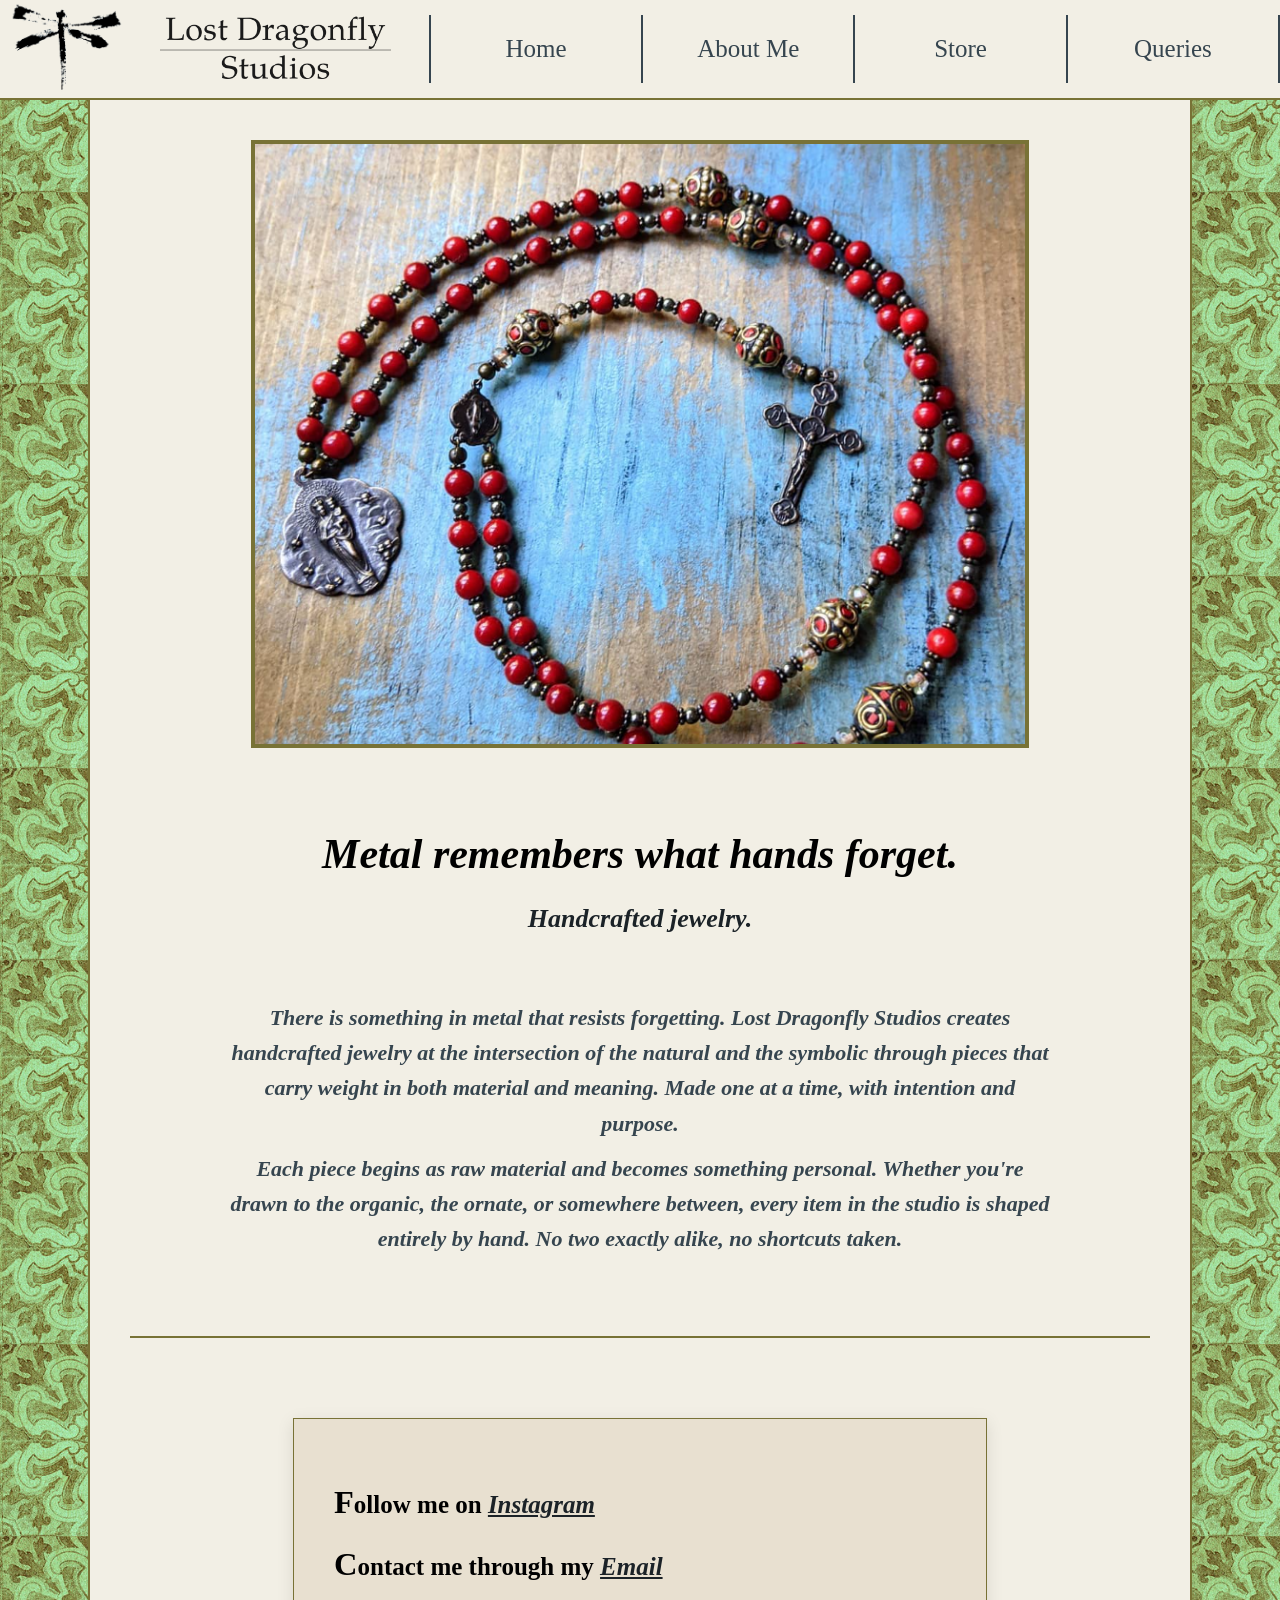
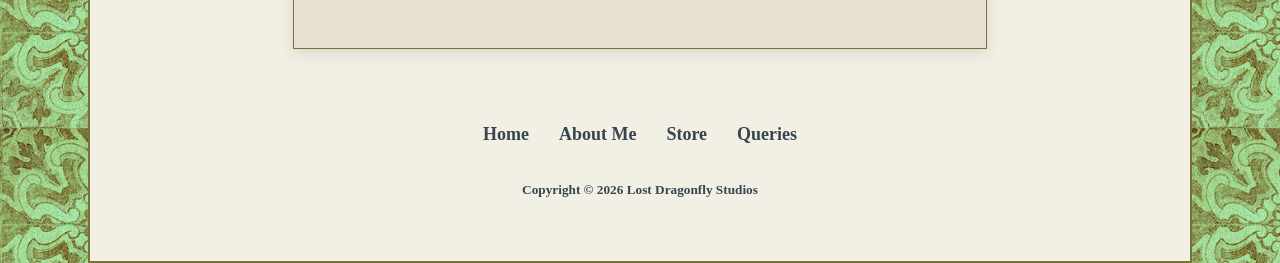
<file: index.html>
<!DOCTYPE html>
<html lang="en">
    <head>
        <meta charset="utf-8">
        <meta name="viewport" content="width=device-width, initial-scale=1">
        <title>Lost Dragonfly Studios</title>
        <link rel="stylesheet" href="dragonfly.css">
        <link rel="icon" type="image/x-icon" href="dragonfly.png">
    </head>
     <!-- Google tag (gtag.js) -->
    <script async src="https://www.googletagmanager.com/gtag/js?id=G-5HLKTEMRLN"></script>
    <script>
        window.dataLayer = window.dataLayer || [];
        function gtag(){dataLayer.push(arguments);}
        gtag('js', new Date());

        gtag('config', 'G-5HLKTEMRLN');
    </script>
    <body>
        <div id="wrapper">
            <header>
                <img src="dragonfly.png">
                <img src="lost_dragonfly_wordmark_transparent.png">
                <ul>
                    <li><a href="index.html">Home</a></li>
                    <li><a href="aboutme.html">About Me</a></li>
                    <li><a href="store.html">Store</a></li>
                    <li><a href="queries.html">Queries</a></li>
                </ul>
            </header>

            <div  class="content">
                <div id="slideshow">
                    <div id="bigpics">
                        <img src="Screenshot 2026-03-30 185552.png">
                        <img src="Screenshot 2026-03-30 185058.png">
                        <img src="Screenshot 2026-03-30 185203.png">
                        <img src="Screenshot 2026-03-30 185240.png">
                        <img src="Screenshot 2026-03-30 185511.png">
                    </div>
                </div>
                <main>
                    <h1>
                        <p>Metal remembers what hands forget.</p>
                        <p>Handcrafted jewelry.</p>
                        <p>There is something in metal that resists forgetting. Lost Dragonfly Studios creates handcrafted jewelry at the intersection of the natural and the symbolic 
                            through pieces that carry weight in both material and meaning. Made one at a time, with intention and purpose.
                        </p>
                        <p>Each piece begins as raw material and becomes 
                            something personal. Whether you're drawn to the organic, the ornate, or somewhere between, every item in the studio is shaped entirely by hand. No two exactly 
                            alike, no shortcuts taken.
                        </p>
                    </h1>
                    <div class="links">
                        <p>Follow me on <a href="https://www.instagram.com/lost_dragonfly_studio/">Instagram</a></p>
                        <p>Contact me through my <a href="mailto:jimmywhipstudios@gmail.com">Email</a></p>
                    </div>
                    <footer>
                        <ul>
                            <li><a href="index.html">Home</a></li>
                            <li><a href="aboutme.html">About Me</a></li>
                            <li><a href="store.html">Store</a></li>
                            <li><a href="queries.html">Queries</a></li>
                        </ul>
                        <h5>Copyright &copy; 2026 Lost Dragonfly Studios</h5>
                    </footer>
                </main>
            </div>
        </div>
    </body>
</html>
</file>
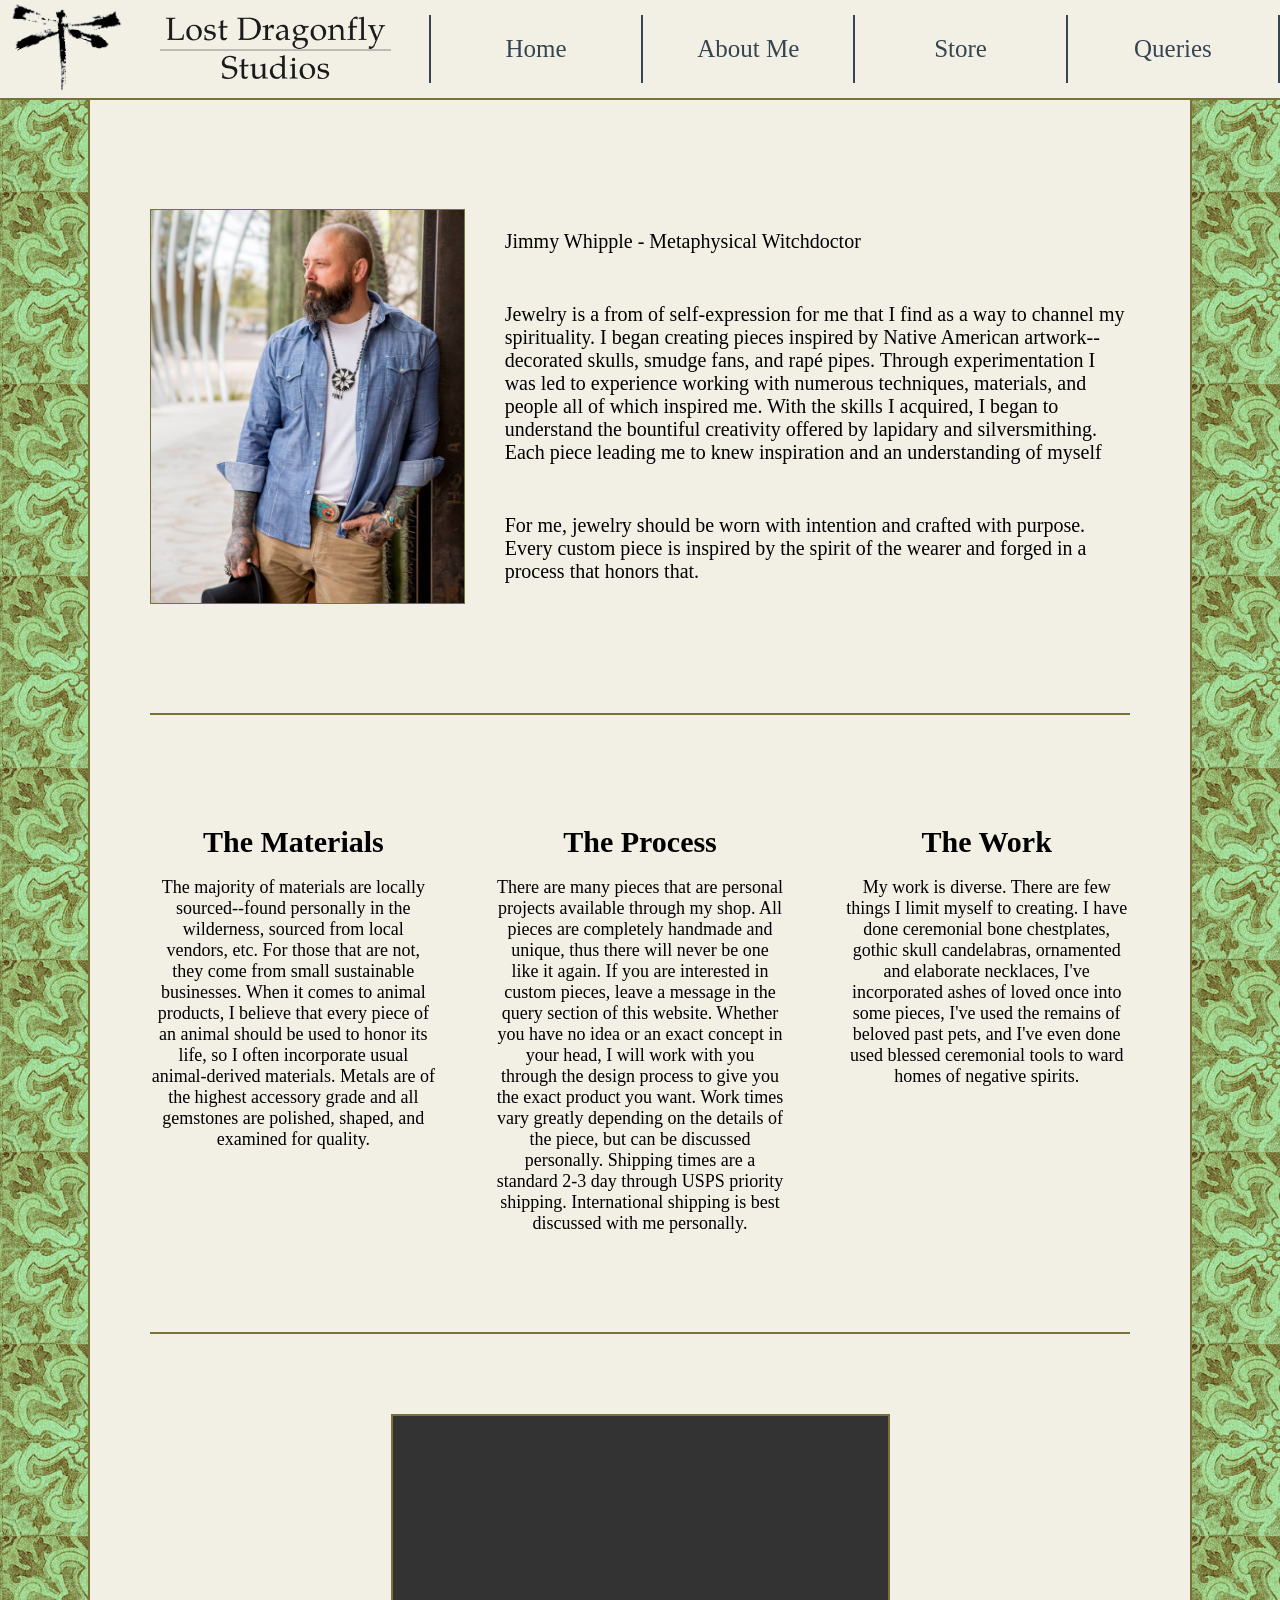
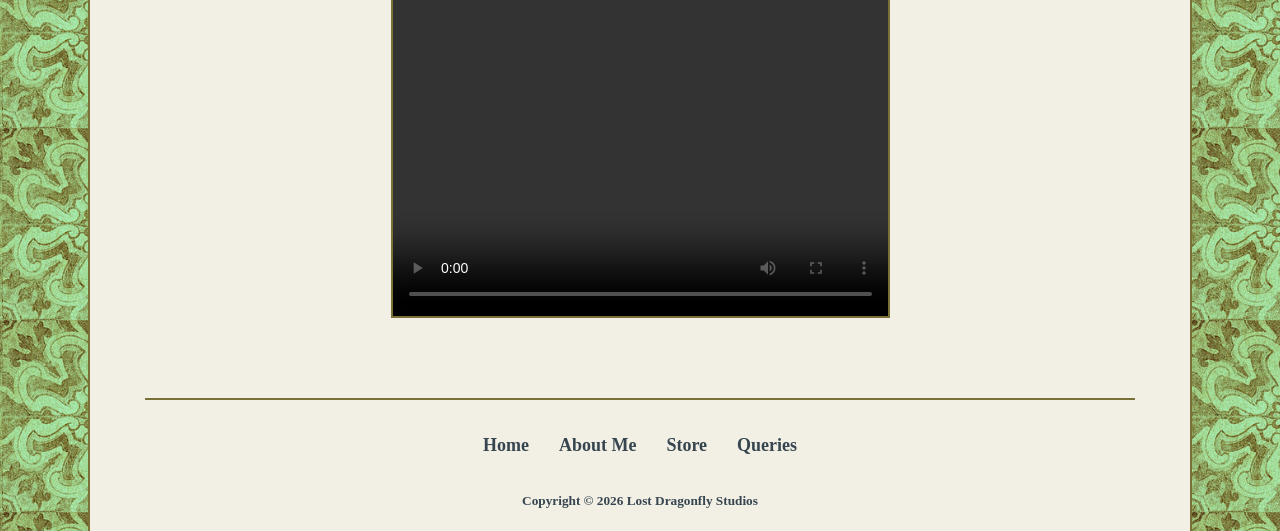
<file: aboutme.html>
<!DOCTYPE html>
<html lang="en">
    <head>
        <meta charset="utf-8">
        <meta name="viewport" content="width=device-width, initial-scale=1">
        <title>Lost Dragonfly Studios</title>
        <link rel="stylesheet" href="dragonfly.css">
        <link rel="icon" type="image/x-icon" href="dragonfly.png">
    </head>
     <!-- Google tag (gtag.js) -->
    <script async src="https://www.googletagmanager.com/gtag/js?id=G-5HLKTEMRLN"></script>
    <script>
        window.dataLayer = window.dataLayer || [];
        function gtag(){dataLayer.push(arguments);}
        gtag('js', new Date());

        gtag('config', 'G-5HLKTEMRLN');
    </script>
    <body>
        <div id="wrapper">
            <header>
                <img src="dragonfly.png">
                <img src="lost_dragonfly_wordmark_transparent.png">
                <ul>
                    <li><a href="index.html">Home</a></li>
                    <li><a href="aboutme.html">About Me</a></li>
                    <li><a href="store.html">Store</a></li>
                    <li><a href="queries.html">Queries</a></li>
                </ul>
            </header>

            <div class="content">
                <div class="about">
                    <img src="Screenshot 2026-03-30 185058.png">
                    <div>
                        <p>Jimmy Whipple - Metaphysical Witchdoctor</p>
                        <p>Jewelry is a from of self-expression for me that I find as a way to channel my spirituality. I began creating pieces inspired by Native American artwork--decorated skulls, 
                            smudge fans, and rap&eacute; pipes. Through experimentation I was led to experience working with numerous techniques, materials, and people all of which inspired me. 
                            With the skills I acquired, I began to understand the bountiful creativity offered by lapidary and silversmithing. Each piece leading me to knew inspiration and an understanding
                            of myself</p>
                        <p>For me, jewelry should be worn with intention and crafted with purpose. Every custom piece is inspired by the spirit of the wearer and forged in a process that honors that.
                        </p>
                    </div>
                </div>

                <div class="aboutbottom">
                    <section>
                        <h3>The Materials</h3>
                        <p>The majority of materials are locally sourced--found personally in the wilderness, sourced from local vendors, etc. For those that are not, they come from small sustainable 
                            businesses. When it comes to animal products, I believe that every piece of an animal should be used to honor its life, so I often incorporate usual animal-derived materials. 
                            Metals are of the highest accessory grade and all gemstones are polished, shaped, and examined for quality. </p>
                    </section>
                    <section>
                        <h3>The Process</h3>
                        <p>There are many pieces that are personal projects available through my shop. All pieces are completely handmade and unique, thus there will never be one like it again. If you are interested
                             in custom pieces, leave a message in the query section of this website. Whether you have no idea or an exact concept in your head, I will work with you through the design process to give 
                             you the exact product you want. Work times vary greatly depending on the details of the piece, but can be discussed personally. Shipping times are a standard 2-3 day through USPS priority shipping. 
                             International shipping is best discussed with me personally.</p>
                    </section>
                    <section>
                        <h3>The Work</h3>
                        <p>My work is diverse. There are few things I limit myself to creating. I have done ceremonial bone chestplates, gothic skull candelabras, ornamented and elaborate necklaces, I've 
                            incorporated ashes of loved once into some pieces, I've used the remains of beloved past pets, and I've even done used blessed ceremonial tools to ward homes of negative spirits.</p>
                    </section>
                </div>
                <div class="videodiv">
                    <video controls>
                        <source src="C:\Users\micha\Downloads\SaveGram.App_AQONffxBhAPEtTrdVc1doIgHksA7SSNEVZZfQ5RE6TNM_CWe1nIEd6h3FdYzA2MrNZ6WU_RZKEQMOHGIljLgwsBZr7aOPcUYySki3KU.mp4" type="video/mp4">
                        Your browser does not support this video type
                    </video>
                </div>
                <footer>
                    <ul>
                        <li><a href="index.html">Home</a></li>
                        <li><a href="aboutme.html">About Me</a></li>
                        <li><a href="store.html">Store</a></li>
                        <li><a href="queries.html">Queries</a></li>
                    </ul>
                    <h5>Copyright &copy; 2026 Lost Dragonfly Studios</h5>
                </footer>
            </div>
        </div>
    </body>
</html>
</file>
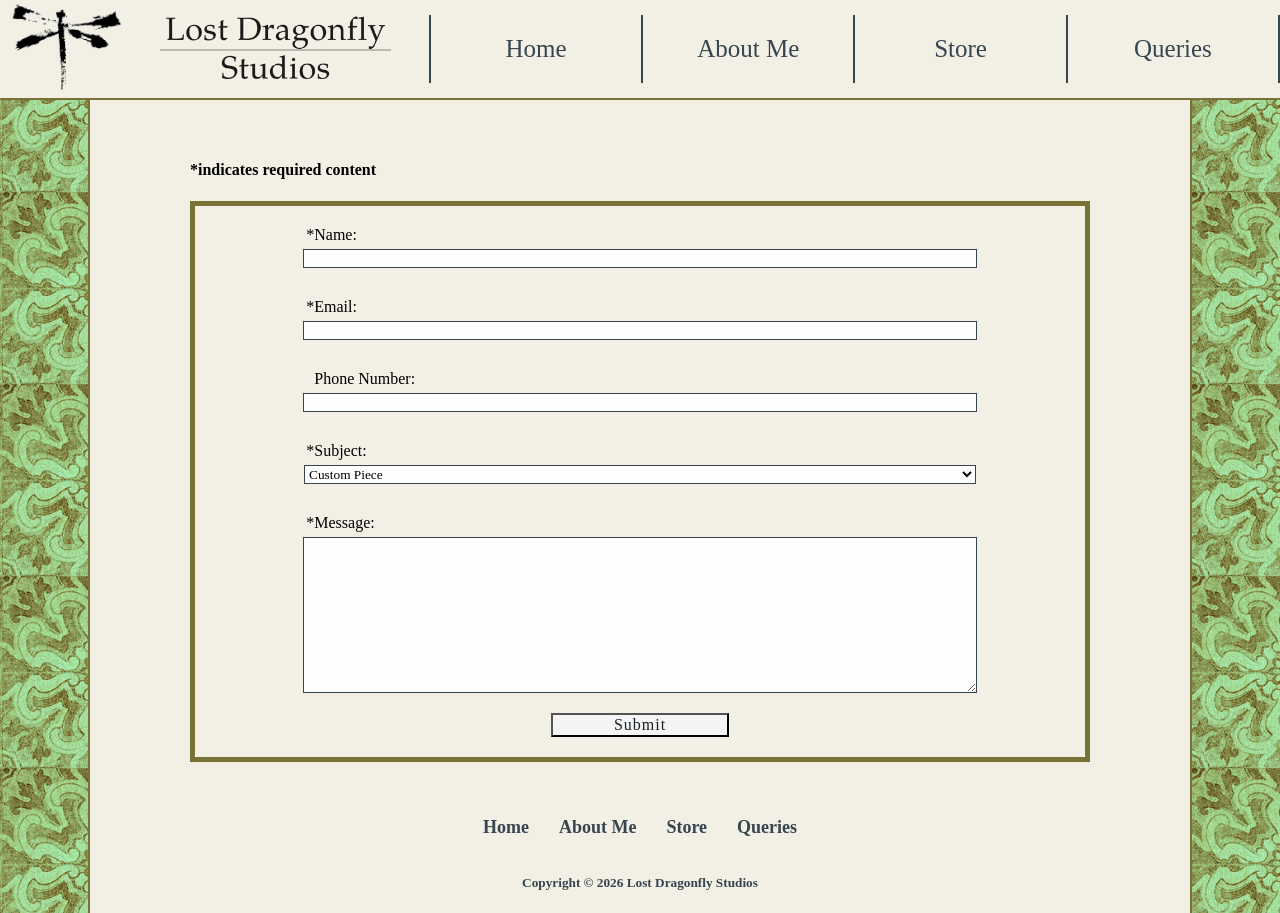
<file: queries.html>
<!DOCTYPE html>
<html lang="en">
    <head>
        <meta charset="utf-8">
        <meta name="viewport" content="width=device-width, initial-scale=1">
        <title>Lost Dragonfly Studios</title>
        <link rel="stylesheet" href="dragonfly.css">
        <link rel="icon" type="image/x-icon" href="dragonfly.png">
    </head>
    <!-- Google tag (gtag.js) -->
    <script async src="https://www.googletagmanager.com/gtag/js?id=G-5HLKTEMRLN"></script>
    <script>
        window.dataLayer = window.dataLayer || [];
        function gtag(){dataLayer.push(arguments);}
        gtag('js', new Date());

        gtag('config', 'G-5HLKTEMRLN');
    </script>
    <body>
        <div id="wrapper">
            <header>
                <img src="dragonfly.png">
                <img src="lost_dragonfly_wordmark_transparent.png">
                <ul>
                    <li><a href="index.html">Home</a></li>
                    <li><a href="aboutme.html">About Me</a></li>
                    <li><a href="store.html">Store</a></li>
                    <li><a href="queries.html">Queries</a></li>
                </ul>
            </header>

            <div class="content">
                <h4>*indicates required content</h1>
                <form action="" method="post">
                    <label for="name">*Name:</label>
                    <input name="name" type="text" required>

                    <label for="email">*Email:</label>
                    <input name="email" type="email" required>

                    <label for="number">&ensp;Phone Number:</label>
                    <input name="number" type="tel">

                    <label for="subject">*Subject:</label>
                    <select name="subject" required>
                        <option value="custom">Custom Piece</option>
                        <option value="question">General Question</option>
                        <option value="inquiry">Order Inquiry</option>
                        <option value="feedback">Feedback</option>
                    </select>

                    <label for="message">*Message:</label>
                    <textarea name="message" required></textarea>
                    <button type="submit">Submit</button>
                </form>
                <footer>
                    <ul>
                        <li><a href="index.html">Home</a></li>
                        <li><a href="aboutme.html">About Me</a></li>
                        <li><a href="store.html">Store</a></li>
                        <li><a href="queries.html">Queries</a></li>
                    </ul>
                    <h5>Copyright &copy; 2026 Lost Dragonfly Studios</h5>
                </footer>
            </div>
        </div>
    </body>
</html>
</file>
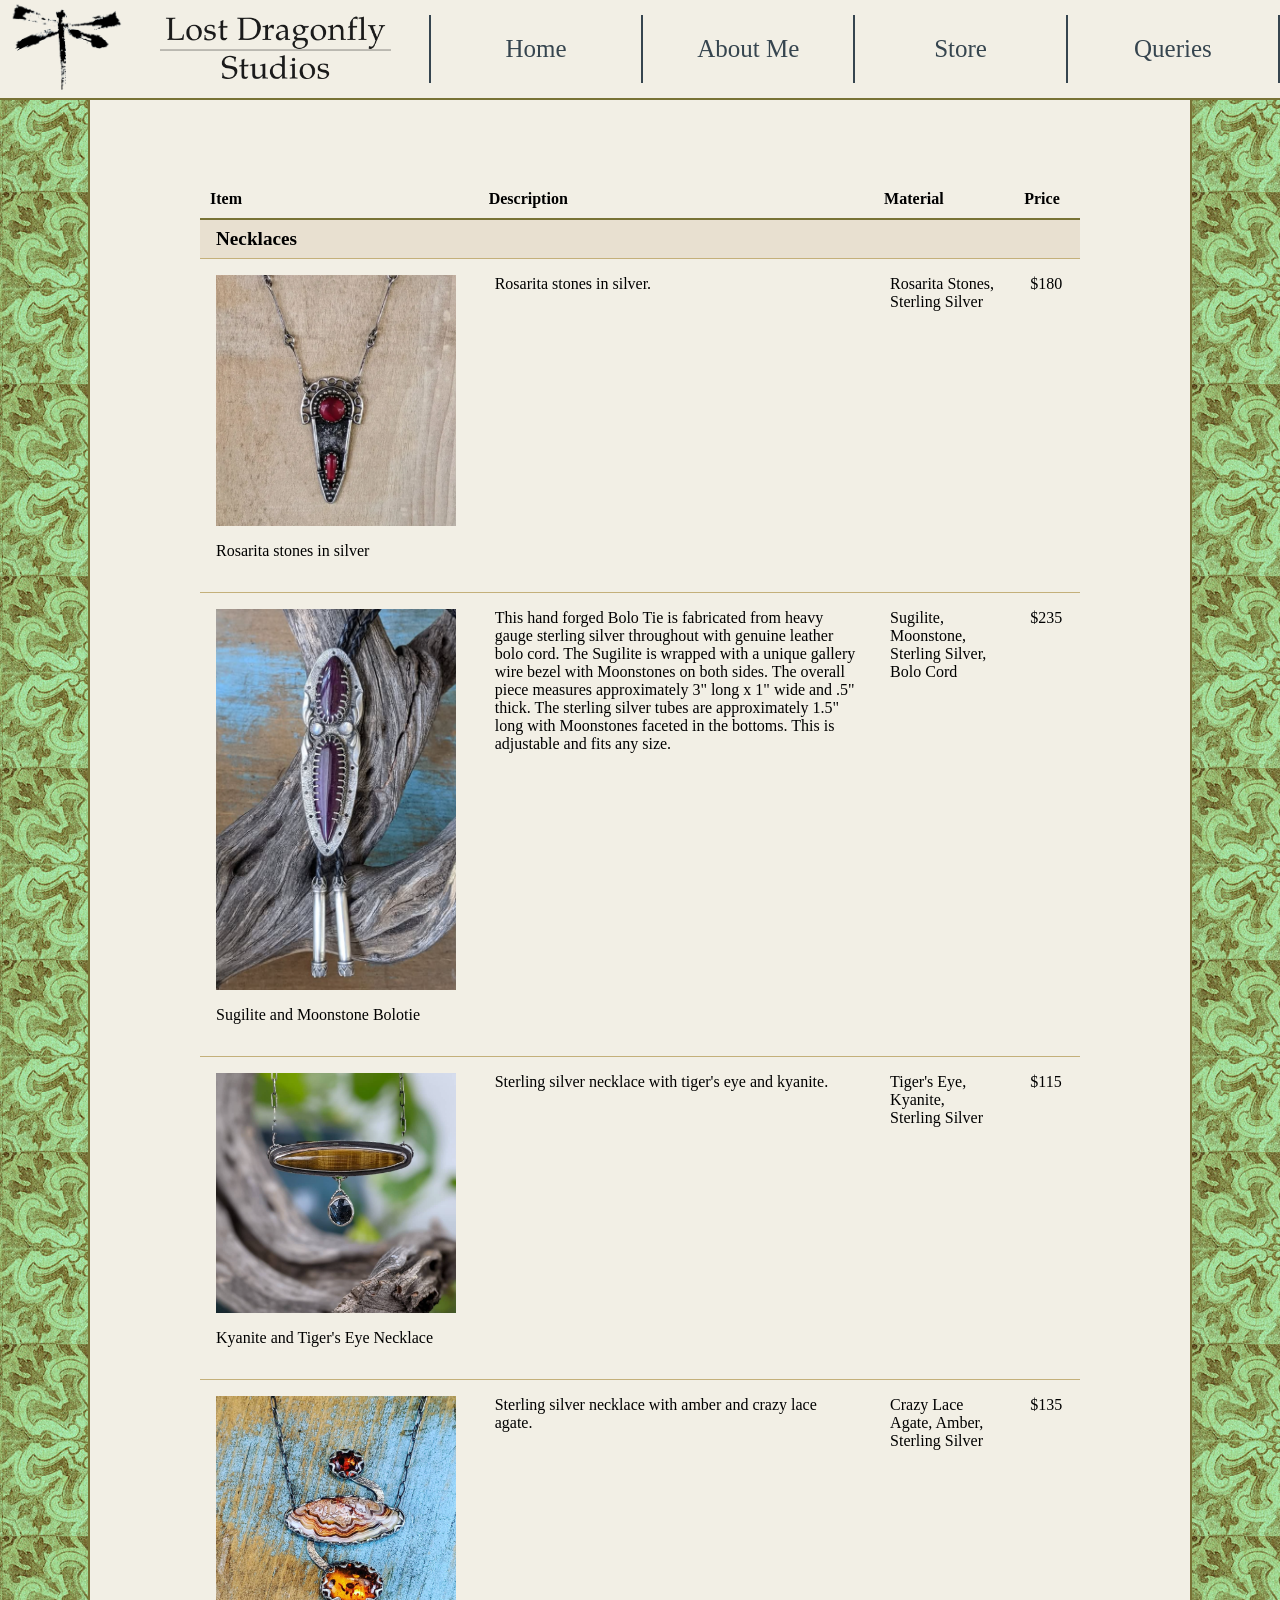
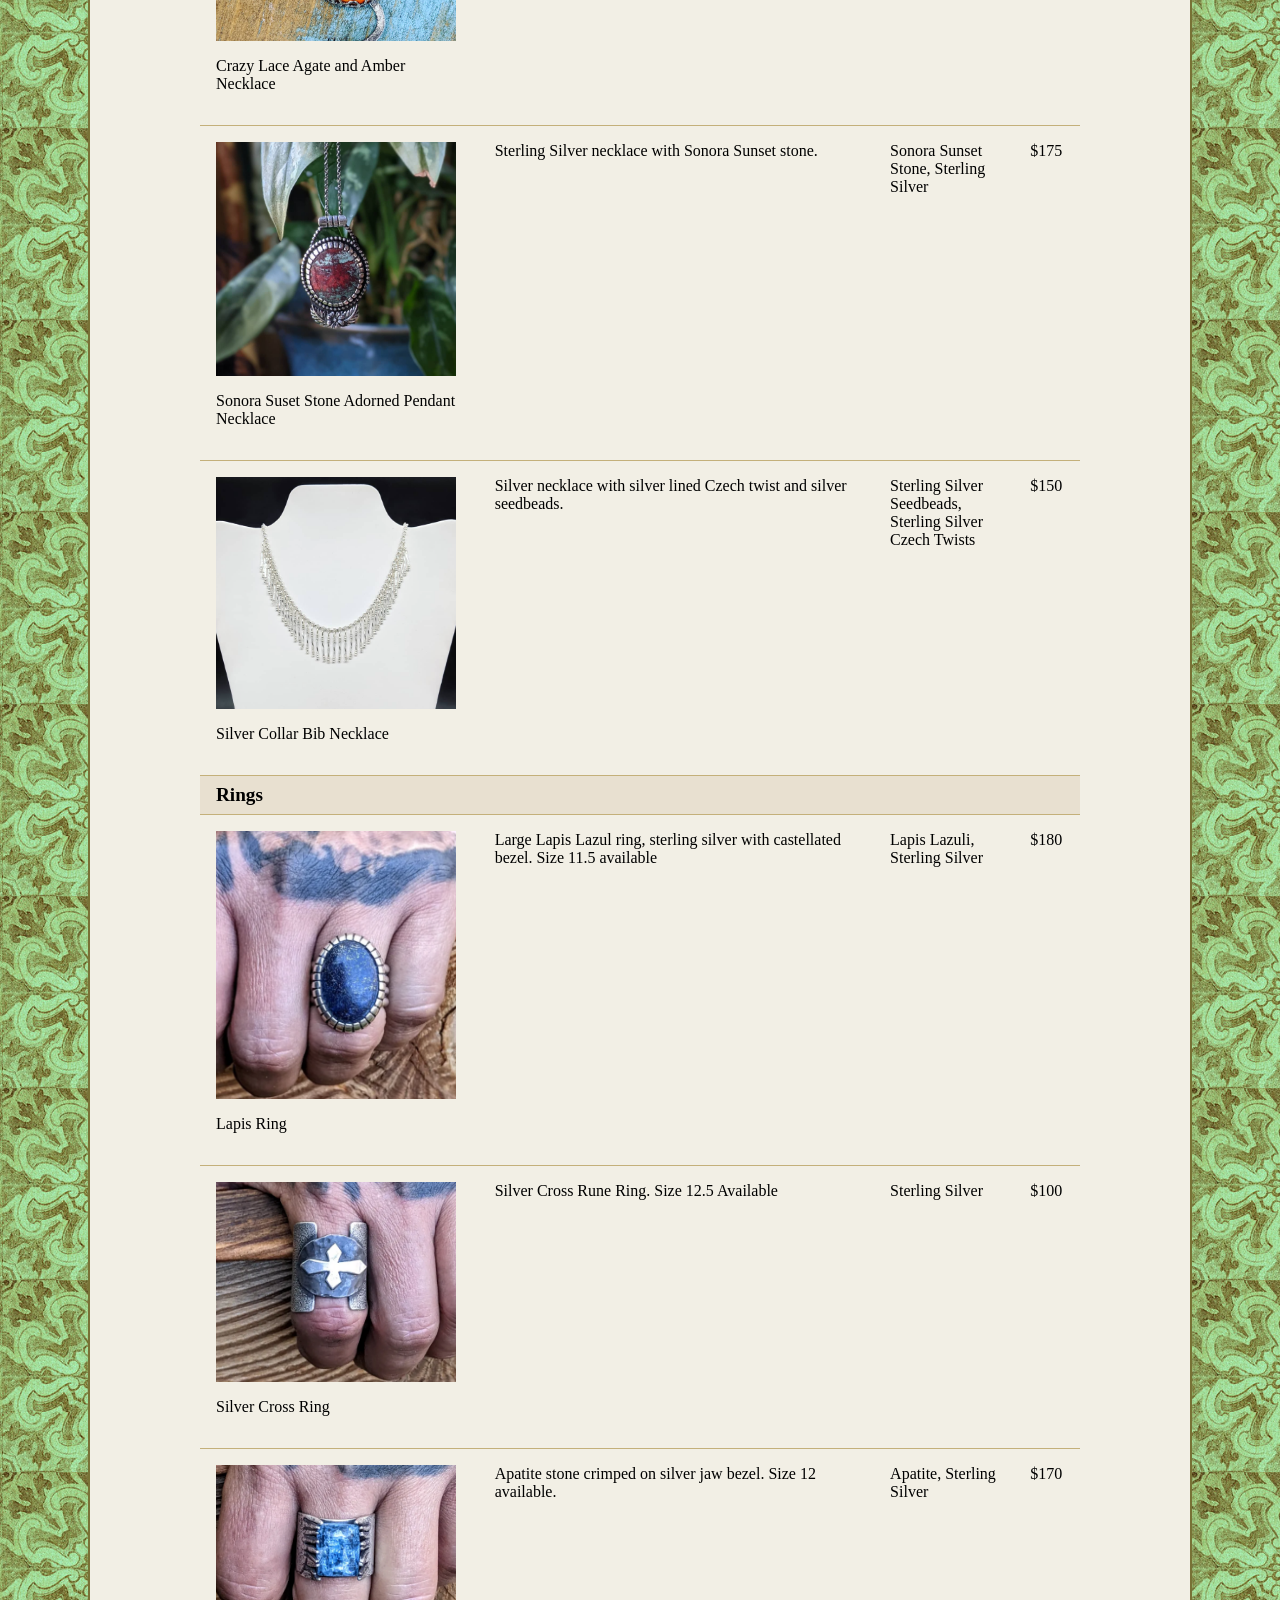
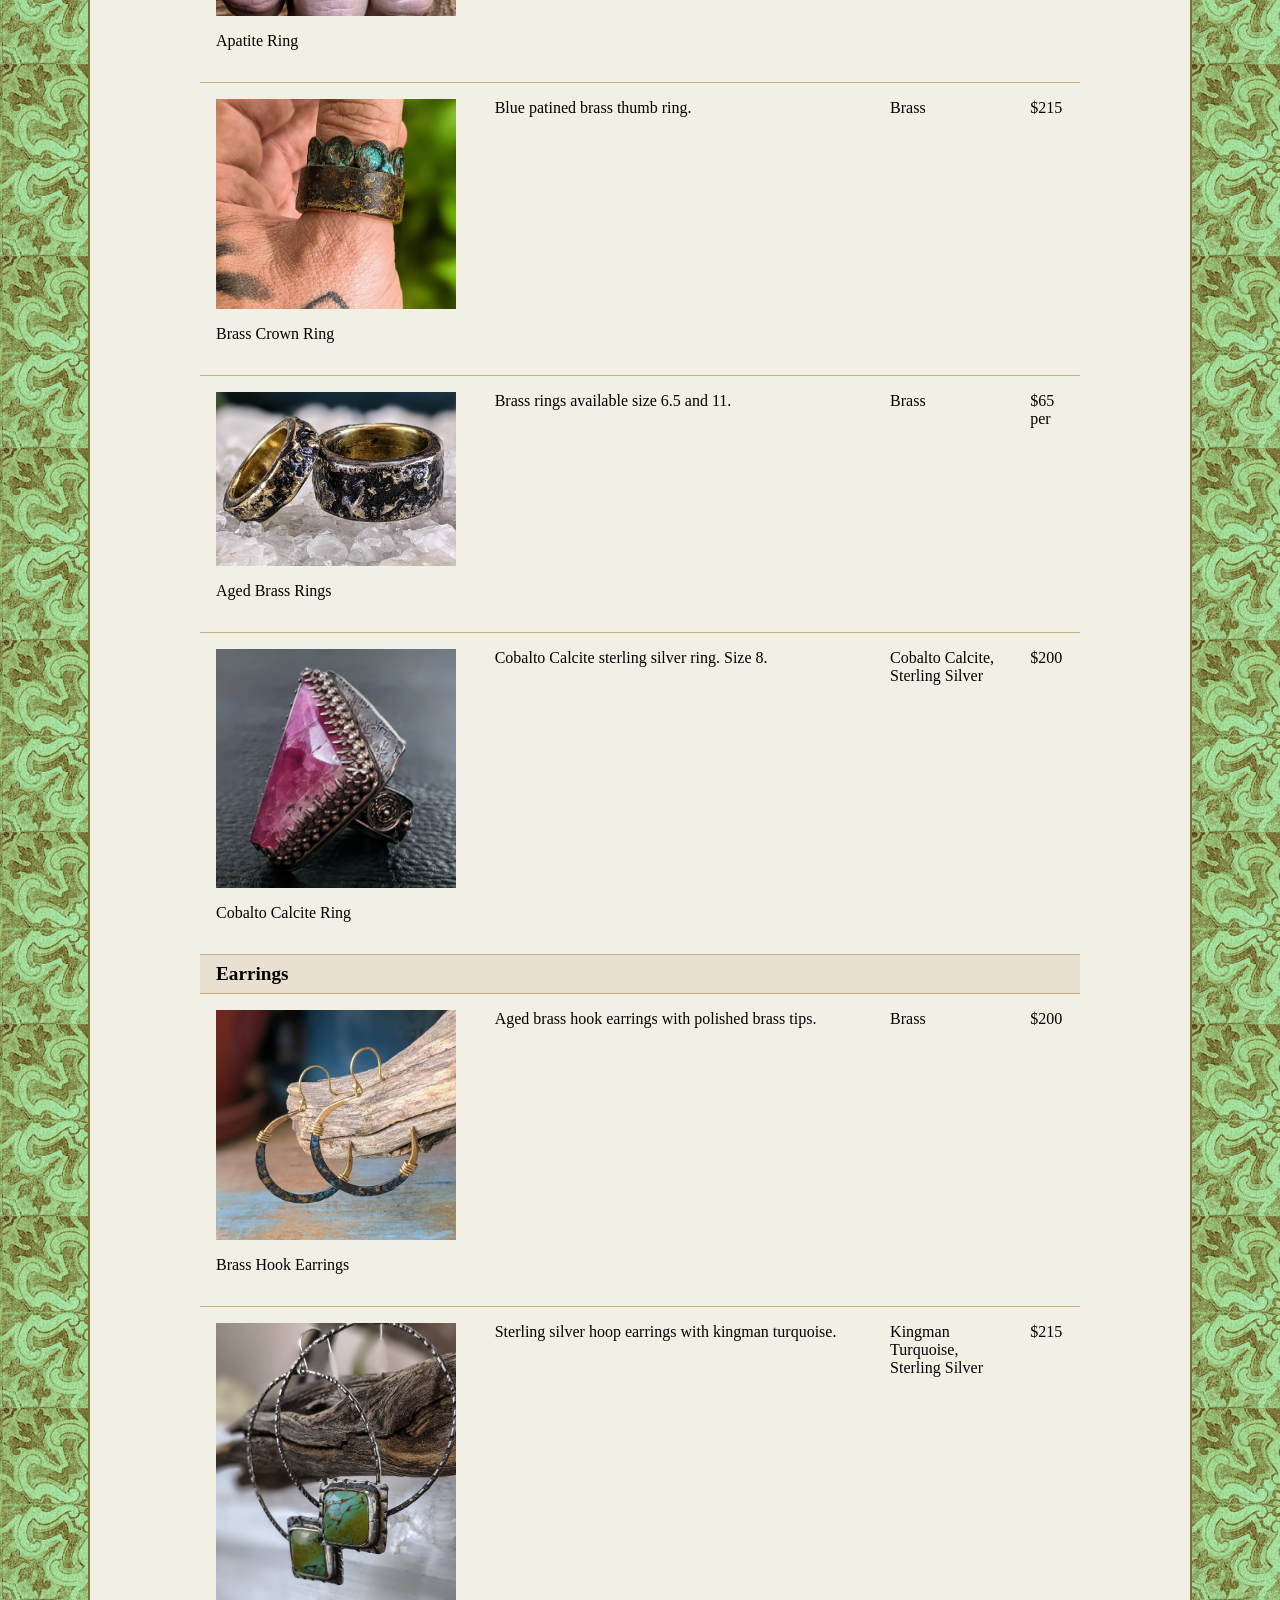
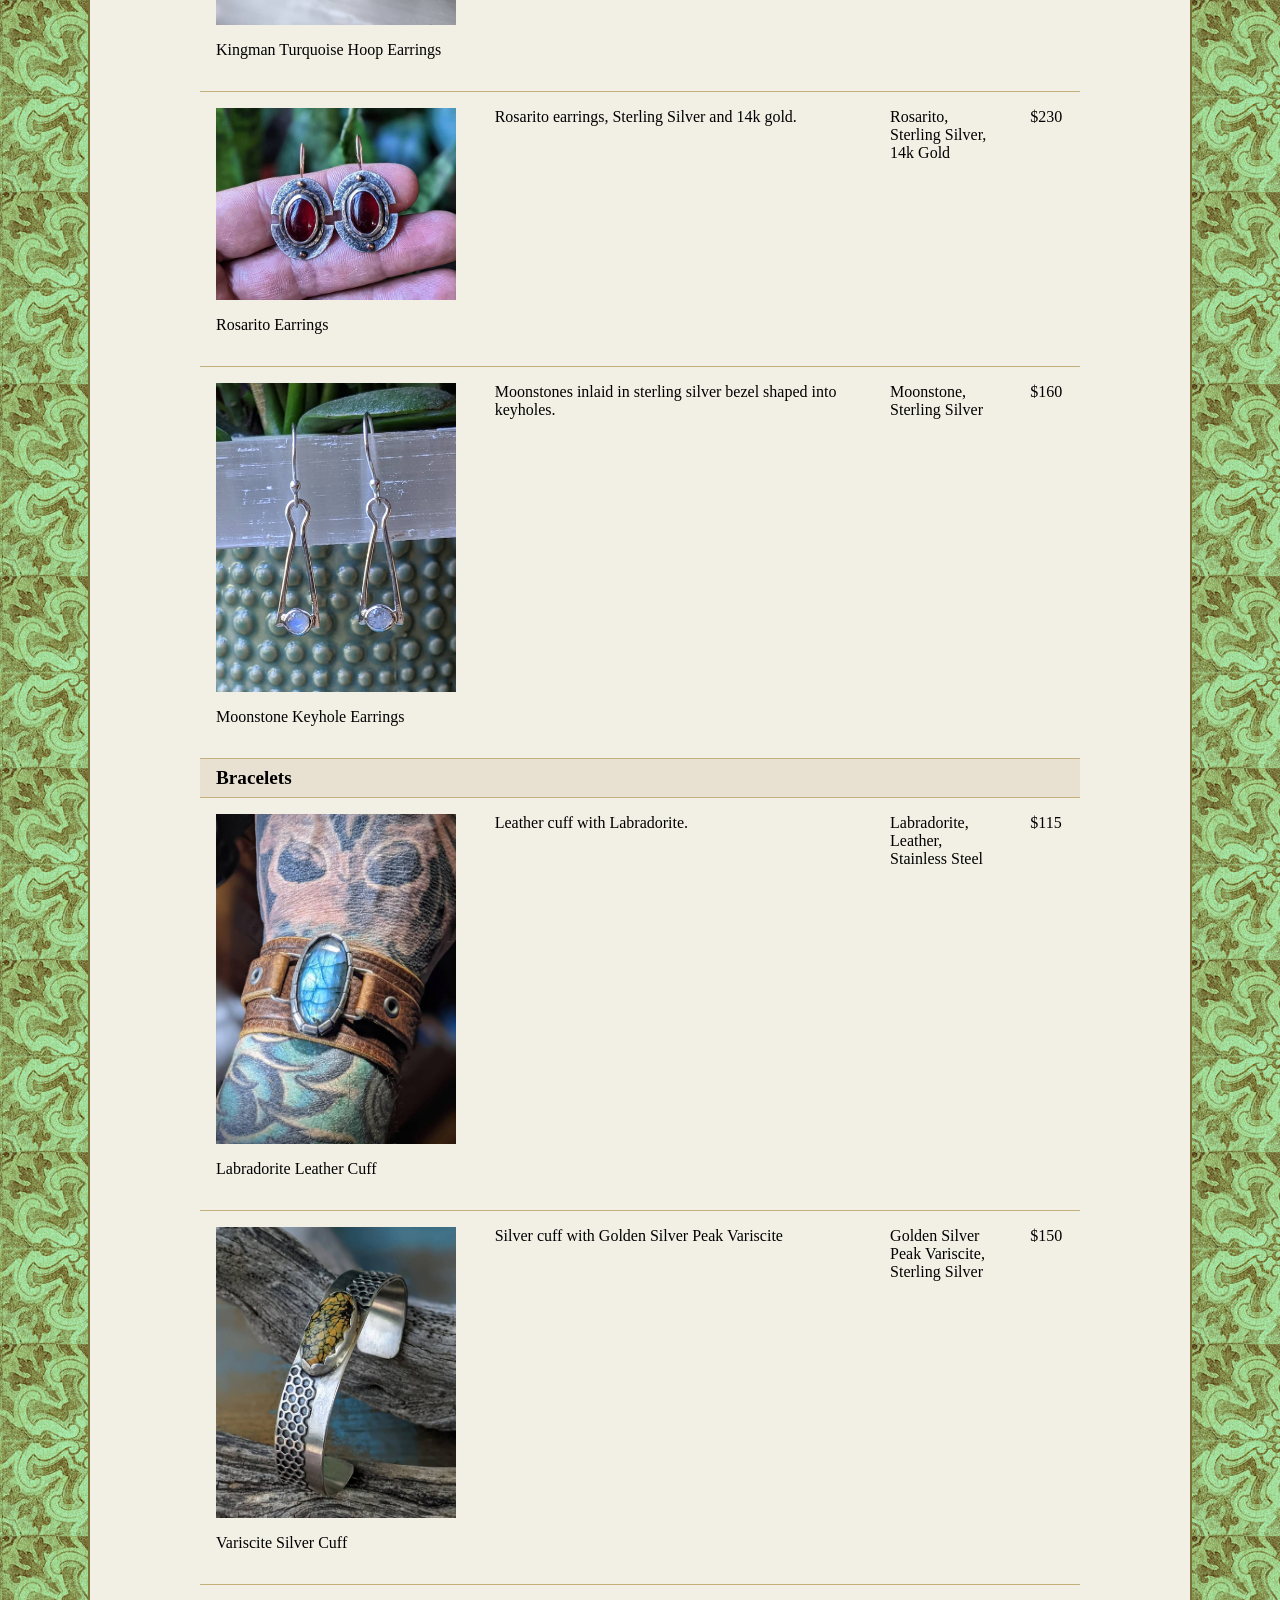
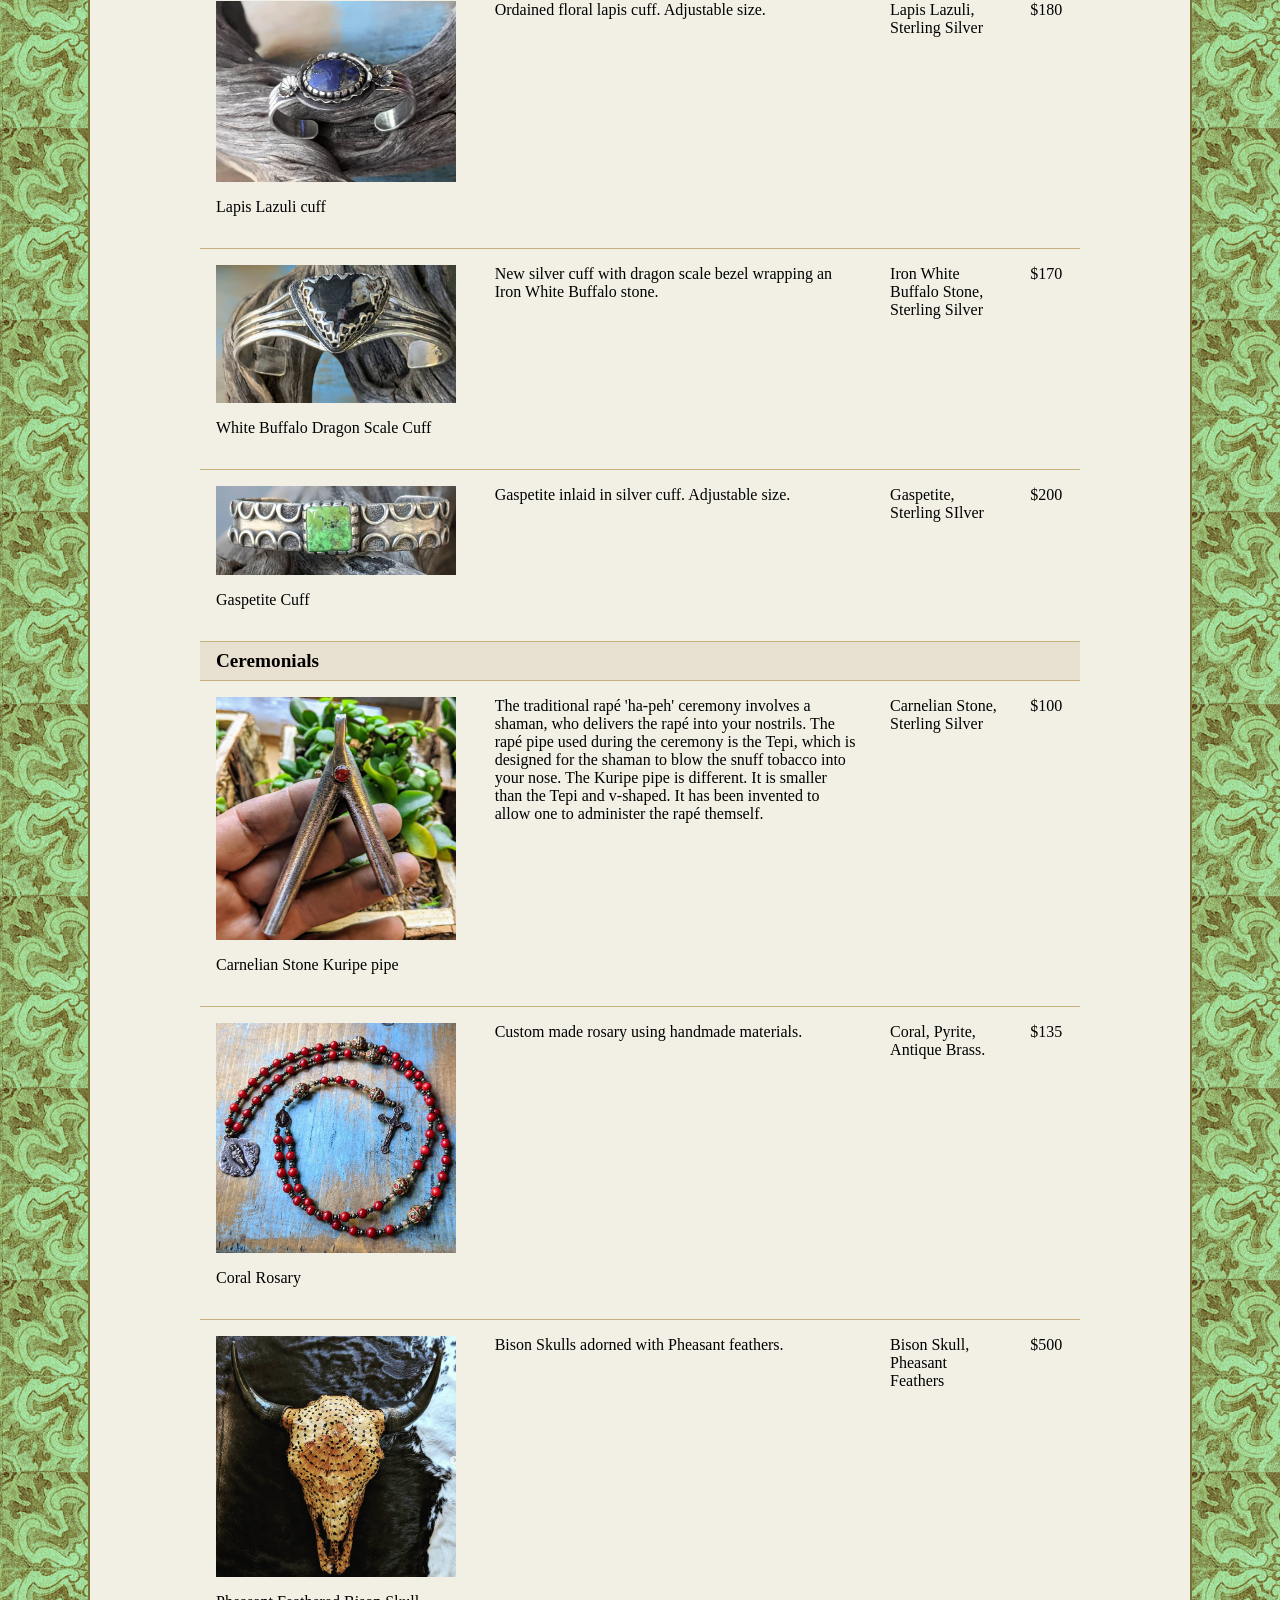
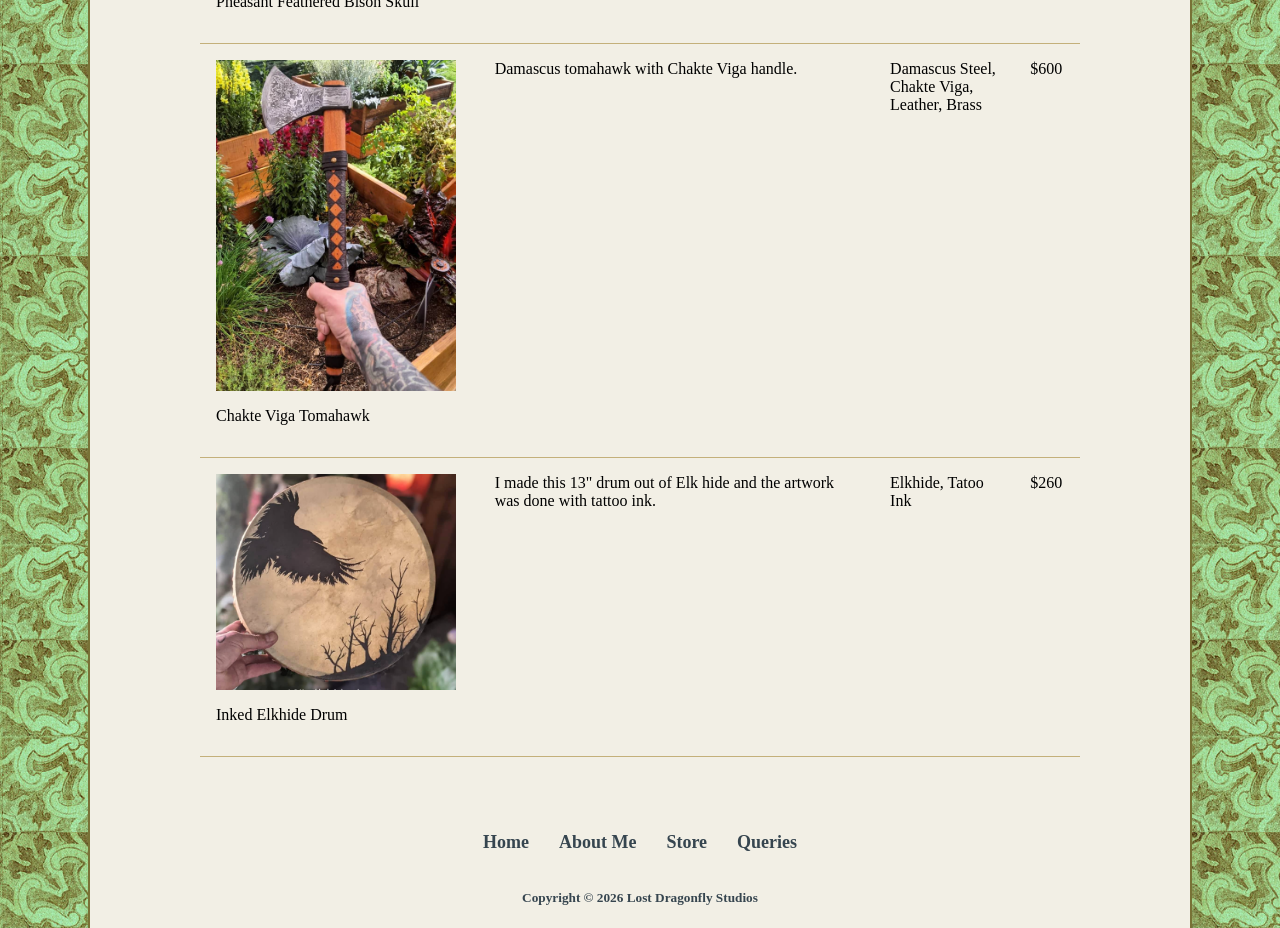
<file: store.html>
<!DOCTYPE html>
<html lang="en">
    <head>
        <meta charset="utf-8">
        <meta name="viewport" content="width=device-width, initial-scale=1">
        <title>Lost Dragonfly Studios</title>
        <link rel="stylesheet" href="dragonfly.css">
        <link rel="icon" type="image/x-icon" href="dragonfly.png">
    </head>
     <!-- Google tag (gtag.js) -->
    <script async src="https://www.googletagmanager.com/gtag/js?id=G-5HLKTEMRLN"></script>
    <script>
        window.dataLayer = window.dataLayer || [];
        function gtag(){dataLayer.push(arguments);}
        gtag('js', new Date());

        gtag('config', 'G-5HLKTEMRLN');
    </script>
    <body>
        <div id="wrapper">
            <header>
                <img src="dragonfly.png">
                <img src="lost_dragonfly_wordmark_transparent.png">
                <ul>
                    <li><a href="index.html">Home</a></li>
                    <li><a href="aboutme.html">About Me</a></li>
                    <li><a href="store.html">Store</a></li>
                    <li><a href="queries.html">Queries</a></li>
                </ul>
            </header>

            <div class="content">
                <table class="shoptable">
                    <thead>
                        <tr>
                            <th>Item</th>
                            <th>Description</th>
                            <th>Material</th>
                            <th>Price</th>
                        </tr>
                    </thead>

                    <tbody>
                        <tr class="category">
                            <td colspan="4">Necklaces</td>
                        </tr>

                        <tr class="product">
                            <td>
                                <img src="Screenshot 2026-04-26 173701.png" alt="Product Name">
                                <p>Rosarita stones in silver</p>
                            </td>
                            <td>Rosarita stones in silver.</td>
                            <td>Rosarita Stones, Sterling Silver</td>
                            <td>$180</td>
                        </tr>
                        <tr class="product">
                            <td>
                                <img src="Screenshot 2026-04-26 173923.png" alt="Product Name">
                                <p>Sugilite and Moonstone Bolotie</p>
                            </td>
                            <td>This hand forged Bolo Tie is fabricated from heavy gauge sterling silver throughout with genuine leather bolo cord. The Sugilite is wrapped with a unique gallery wire bezel with Moonstones on both sides. The overall piece measures approximately 3" long x 1" wide and .5" thick. The sterling silver tubes are approximately 1.5" long with Moonstones faceted in the bottoms. This is adjustable and fits any size.</td>
                            <td>Sugilite, Moonstone, Sterling Silver, Bolo Cord</td>
                            <td>$235</td>
                        </tr>
                        <tr class="product">
                            <td>
                                <img src="Screenshot 2026-04-26 174003.png" alt="Product Name">
                                <p>Kyanite and Tiger's Eye Necklace</p>
                            </td>
                            <td>Sterling silver necklace with tiger's eye and kyanite.</td>
                            <td>Tiger's Eye, Kyanite, Sterling Silver</td>
                            <td>$115</td>
                        </tr>
                        <tr class="product">
                            <td>
                                <img src="Screenshot 2026-04-26 174032.png" alt="Product Name">
                                <p>Crazy Lace Agate and Amber Necklace</p>
                            </td>
                            <td>Sterling silver necklace with amber and crazy lace agate.</td>
                            <td>Crazy Lace Agate, Amber, Sterling Silver</td>
                            <td>$135</td>
                        </tr>
                        <tr class="product">
                            <td>
                                <img src="Screenshot 2026-04-26 174139.png" alt="Product Name">
                                <p>Sonora Suset Stone Adorned Pendant Necklace</p>
                            </td>
                            <td>Sterling Silver necklace with Sonora Sunset stone.</td>
                            <td>Sonora Sunset Stone, Sterling Silver</td>
                            <td>$175</td>
                        </tr>
                        <tr class="product">
                            <td>
                                <img src="Screenshot 2026-04-26 174312.png" alt="Product Name">
                                <p>Silver Collar Bib Necklace</p>
                            </td>
                            <td>Silver necklace with silver lined Czech twist and silver seedbeads.</td>
                            <td>Sterling Silver Seedbeads, Sterling Silver Czech Twists</td>
                            <td>$150</td>
                        </tr>

                        <tr class="category">
                            <td colspan="4">Rings</td>
                        </tr>

                        <tr class="product">
                            <td>
                                <img src="Screenshot 2026-04-26 180224.png" alt="Product Name">
                                <p>Lapis Ring</p>
                            </td>
                            <td>Large Lapis Lazul ring, sterling silver with castellated bezel. Size 11.5 available</td>
                            <td>Lapis Lazuli, Sterling Silver</td>
                            <td>$180</td>
                        </tr>
                        <tr class="product">
                            <td>
                                <img src="Screenshot 2026-04-26 180231.png" alt="Product Name">
                                <p>Silver Cross Ring</p>
                            </td>
                            <td>Silver Cross Rune Ring. Size 12.5 Available</td>
                            <td>Sterling Silver</td>
                            <td>$100</td>
                        </tr>
                        <tr class="product">
                            <td>
                                <img src="Screenshot 2026-04-26 180240.png" alt="Product Name">
                                <p>Apatite Ring</p>
                            </td>
                            <td>Apatite stone crimped on silver jaw bezel. Size 12 available.</td>
                            <td>Apatite, Sterling Silver</td>
                            <td>$170</td>
                        </tr>
                        <tr class="product">
                            <td>
                                <img src="Screenshot 2026-04-26 180250.png" alt="Product Name">
                                <p>Brass Crown Ring</p>
                            </td>
                            <td>Blue patined brass thumb ring.</td>
                            <td>Brass</td>
                            <td>$215</td>
                        </tr>
                        <tr class="product">
                            <td>
                                <img src="Screenshot 2026-04-26 180256.png" alt="Product Name">
                                <p>Aged Brass Rings</p>
                            </td>
                            <td>Brass rings available size 6.5 and 11.</td>
                            <td>Brass</td>
                            <td>$65 per</td>
                        </tr>
                        <tr class="product">
                            <td>
                                <img src="Screenshot 2026-04-26 180303.png" alt="Product Name">
                                <p>Cobalto Calcite Ring</p>
                            </td>
                            <td>Cobalto Calcite sterling silver ring. Size 8.</td>
                            <td>Cobalto Calcite, Sterling Silver</td>
                            <td>$200</td>
                        </tr>

                        <tr class="category">
                            <td colspan="4">Earrings</td>
                        </tr>

                        <tr class="product">
                            <td>
                                <img src="Screenshot 2026-04-26 181405.png" alt="Product Name">
                                <p>Brass Hook Earrings</p>
                            </td>
                            <td>Aged brass hook earrings with polished brass tips.</td>
                            <td>Brass</td>
                            <td>$200</td>
                        </tr>
                        <tr class="product">
                            <td>
                                <img src="Screenshot 2026-04-26 181545.png" alt="Product Name">
                                <p>Kingman Turquoise Hoop Earrings</p>
                            </td>
                            <td>Sterling silver hoop earrings with kingman turquoise.</td>
                            <td>Kingman Turquoise, Sterling Silver</td>
                            <td>$215</td>
                        </tr>
                        <tr class="product">
                            <td>
                                <img src="Screenshot 2026-04-26 181659.png" alt="Product Name">
                                <p>Rosarito Earrings</p>
                            </td>
                            <td>Rosarito earrings, Sterling Silver and 14k gold.</td>
                            <td>Rosarito, Sterling Silver, 14k Gold</td>
                            <td>$230</td>
                        </tr>
                        <tr class="product">
                            <td>
                                <img src="Screenshot 2026-04-26 181828.png" alt="Product Name">
                                <p>Moonstone Keyhole Earrings</p>
                            </td>
                            <td>Moonstones inlaid in sterling silver bezel shaped into keyholes.</td>
                            <td>Moonstone, Sterling Silver</td>
                            <td>$160</td>
                        </tr>

                        <tr class="category">
                            <td colspan="4">Bracelets</td>
                        </tr>

                        <tr class="product">
                            <td>
                                <img src="Screenshot 2026-04-26 182239.png" alt="Product Name">
                                <p>Labradorite Leather Cuff</p>
                            </td>
                            <td>Leather cuff with Labradorite.</td>
                            <td>Labradorite, Leather, Stainless Steel</td>
                            <td>$115</td>
                        </tr>
                        <tr class="product">
                            <td>
                                <img src="Screenshot 2026-04-26 182355.png" alt="Product Name">
                                <p>Variscite Silver Cuff</p>
                            </td>
                            <td>Silver cuff with Golden Silver Peak Variscite</td>
                            <td>Golden Silver Peak Variscite, Sterling Silver</td>
                            <td>$150</td>
                        </tr>
                        <tr class="product">
                            <td>
                                <img src="Screenshot 2026-04-26 182500.png" alt="Product Name">
                                <p>Lapis Lazuli cuff</p>
                            </td>
                            <td>Ordained floral lapis cuff. Adjustable size.</td>
                            <td>Lapis Lazuli, Sterling Silver</td>
                            <td>$180</td>
                        </tr>
                        <tr class="product">
                            <td>
                                <img src="Screenshot 2026-04-26 182608.png" alt="Product Name">
                                <p>White Buffalo Dragon Scale Cuff</p>
                            </td>
                            <td>New silver cuff with dragon scale bezel wrapping an Iron White Buffalo stone.</td>
                            <td>Iron White Buffalo Stone, Sterling Silver</td>
                            <td>$170</td>
                        </tr>
                        <tr class="product">
                            <td>
                                <img src="Screenshot 2026-04-26 182751.png" alt="Product Name">
                                <p>Gaspetite Cuff</p>
                            </td>
                            <td>Gaspetite inlaid in silver cuff. Adjustable size.</td>
                            <td>Gaspetite, Sterling SIlver</td>
                            <td>$200</td>
                        </tr>

                        <tr class="category">
                            <td colspan="4">Ceremonials</td>
                        </tr>

                        <tr class="product">
                            <td>
                                <img src="Screenshot 2026-04-26 183043.png" alt="Product Name">
                                <p>Carnelian Stone Kuripe pipe</p>
                            </td>
                            <td>The traditional rapé 'ha-peh' ceremony involves a shaman, who delivers the rapé into your nostrils. The rapé pipe used during the ceremony is the Tepi, which is designed for the shaman to blow the snuff tobacco into your nose.

The Kuripe pipe is different. It is smaller than the Tepi and v-shaped. It has been invented to allow one to administer the rapé themself.</td>
                            <td>Carnelian Stone, Sterling Silver</td>
                            <td>$100</td>
                        </tr>
                        <tr class="product">
                            <td>
                                <img src="Screenshot 2026-04-26 183241.png" alt="Product Name">
                                <p>Coral Rosary</p>
                            </td>
                            <td>Custom made rosary using handmade materials.</td>
                            <td>Coral, Pyrite, Antique Brass.</td>
                            <td>$135</td>
                        </tr>
                        <tr class="product">
                            <td>
                                <img src="Screenshot 2026-04-26 183426.png" alt="Product Name">
                                <p>Pheasant Feathered Bison Skull</p>
                            </td>
                            <td>Bison Skulls adorned with Pheasant feathers.</td>
                            <td>Bison Skull, Pheasant Feathers</td>
                            <td>$500</td>
                        </tr>
                        <tr class="product">
                            <td>
                                <img src="Screenshot 2026-04-26 183709.png" alt="Product Name">
                                <p>Chakte Viga Tomahawk</p>
                            </td>
                            <td>Damascus tomahawk with Chakte Viga handle.</td>
                            <td>Damascus Steel, Chakte Viga, Leather, Brass </td>
                            <td>$600</td>
                        </tr>
                        <tr class="product">
                            <td>
                                <img src="Screenshot 2026-04-26 184216.png" alt="Product Name">
                                <p>Inked Elkhide Drum</p>
                            </td>
                            <td>I made this 13" drum out of Elk hide and the artwork was done with tattoo ink.</td>
                            <td>Elkhide, Tatoo Ink</td>
                            <td>$260</td>
                        </tr>
                    </tbody>
                </table>
                <footer>
                    <ul>
                        <li><a href="index.html">Home</a></li>
                        <li><a href="aboutme.html">About Me</a></li>
                        <li><a href="store.html">Store</a></li>
                        <li><a href="queries.html">Queries</a></li>
                    </ul>
                <h5>Copyright &copy; 2026 Lost Dragonfly Studios</h5>
                </footer>
            </div>
        </div>
    </body>
</html>
</file>
<file: dragonfly.css>
html, body {
    margin: 0;
    padding: 0;
}
header {
    display: flex;
    align-items: stretch;
    background-color: #f2efe5;
    width: 100%;
    box-sizing: border-box;
    padding: 0;
    height: 100px;
    border-bottom: 2px solid #787236;
}
header img:first-child {
    width: 150px;
    padding-left: 10px;
}
header img:nth-child(2) {
    width: 300px;
    height: 80px;
    padding: 2px 20px 10px 20px;
}
header ul{
    display: flex;
    list-style: none;
    margin: 0;
    padding: 0;
    align-items: stretch;
    width: 100%;
}
header li {
    display: flex;
    flex: 1;
    margin: auto;
    justify-content: center;
    border-left: 2px solid #36454F;
    font-size: 25px;
    font-family: Georgia, 'Times New Roman', Times, serif;
    font-weight: 500;
}
header li:last-child {
    border-right: 2px solid #36454F;
}
header a {
    text-decoration: none;
    color: #36454F;
    padding: 20px;
}
#wrapper {
    background-image: url(wallpapergreen.png);
    background-repeat: repeat;
    background-size: auto;
}
nav ul, footer ul {
    list-style: none;
}
.content {
    background-color: #f2efe5;
    align-items: center;
    max-width: 1100px;
    margin-top: 10px;
    margin: auto;
    padding-top: 40px;
    border-left: 2px solid #787236;
    border-right: 2px solid #787236;
}
#slideshow {
    width: 70%;
    margin: auto;
    overflow: hidden;
    border: 4px solid #787236;
}
#bigpics {
    display: flex;
    width: 500%;
    animation: slide 20s infinite;
}
#bigpics img {
    width: 20%;
    height: 600px;
    object-fit: cover;
    flex-shrink: 0;
}
#bigpics img:nth-child(2) {
    object-position: center top;
}
#bigpics img:nth-child(4) {
    object-position: center bottom;
}
#bigpics img:nth-child(5) {
    object-position: 50% 20%;
}
main {
    padding: 40px;
    justify-content: center;
    font-family: Georgia, 'Times New Roman', Times, serif;
    border-bottom: 2px solid #787236;
}
main h1 p:first-child {
    text-align: center;
    font-size: 42px;
    font-style: italic;
    margin-bottom: 16px;
}

main h1 p:nth-child(2) {
    text-align: center;
    font-size: 26px;
    font-style: italic;
    color: #1b2227;
    padding-bottom: 40px;
}
main h1 p:nth-child(3) {
    text-align: center;
    font-size: 22px;
    font-style: italic;
    color: #36454F;
    margin: 0px 100px;
    padding-bottom: 10px;
    line-height: 1.6;
}
main h1 p:last-child {
    text-align: center;
    font-size: 22px;
    font-style: italic;
    color: #36454F;
    margin: 0px 100px;
    line-height: 1.6;
}
main div {
    margin: 80px auto 40px auto;
}
video {
    display: block;
    margin: 80px auto;
    width: 50%;
    height: 500px;
    border: 2px solid #787236;
    background-color: #e8e0d0;
}
.videodiv {
    margin: auto;
    width: 90%;
    border-bottom: 2px solid #787236;
}
h1 {
    padding-bottom: 80px;
    border-bottom: 2px solid #787236;
}
h4 {
    margin-left: 100px;
    font-family: Georgia, 'Times New Roman', Times, serif;
}
.links {
    background-color: #e8e0d0;
    border: 1px solid #787236;
    box-shadow: 0 4px 16px rgba(0, 0, 0, 0.10);
    padding: 40px;
    width: 60%;
    align-content: center;
    justify-items: center;
}
.links p{
    font-family: Georgia, 'Times New Roman', Times, serif;
    font-size: 25px;
    font-weight: bold;
}
.links p::first-letter {
    font-size: 1.3em;
}
.links a {
    font-style: italic;
    color: #1b2227;
}
.shoptable {
    width: 80%;
    margin: 40px auto;
    border-collapse: collapse;
}

.shoptable th {
    border-bottom: 2px solid #787236;
    padding: 10px;
    text-align: left;
}

.shoptable td {
    padding: 16px;
    border-bottom: 1px solid #c4b07a;
    vertical-align: top;
    font-family: Georgia, 'Times New Roman', Times, serif;
}

.shoptable .category td {
    font-weight: bold;
    background-color: #e8e0d0;
    font-size: 1.2em;
    padding: 8px 16px;
}

.shoptable img {
    width: 240px;
    display: block;
}
form{
    display: flex;
    align-items: center;
    flex-direction: column;
    border: 5px solid #787236;
    margin: 20px 100px;
    padding-bottom: 20px;
}
form label {
    width: 75%;
    margin-top: 20px;
    margin-bottom: 5px;
    font-family: Georgia, 'Times New Roman', Times, serif;
}
form input {
    width: 75%;
    margin-bottom: 10px;
    background-color: #fefefe;
    border: 1px solid #36454F;
}
form select {
    width: 75.5%;
    font-family: Georgia, 'Times New Roman', Times, serif;
    margin-bottom: 10px;
    background-color: #fefefe;
    border: 1px solid #36454F;
}
form textarea {
    resize: vertical;
    min-height: 150px;
    width: 75%;
    background-color: #fefefe;
    border: 1px solid #36454F;
}
form button {
    margin-top: 20px;
    width: 20%;
    font-family: Georgia, 'Times New Roman', Times, serif;
    font-size: 16px;
    cursor: pointer;
    letter-spacing: 1px;
    background-color: #f4f4f4;
    color: #1b2227;
}
.about {
    display: flex;
    gap: 40px;
    align-items: center;
    margin: 0px 60px;
    padding-top: 40px;
    padding-bottom: 80px;
    border-bottom: 2px solid #787236;
}
.about img {
    flex: 1;
    object-fit: cover;
    min-width: 0;
    border: 1px solid #787236;;
}
.about div {
    flex: 2;
}
.about p {
    font-family: Georgia, 'Times New Roman', Times, serif;
    font-size: 20px;
}
.about p:first-child {
    padding: 30px 0px;
}
.about p:nth-child(2) {
    padding-bottom: 30px;
}
.about p:nth-child(3) {
    padding-bottom: 30px;
}
.aboutbottom {
    padding: 80px 0px;
    gap: 60px;
    display: flex;
    margin: 0px 60px;
    border-bottom: 2px solid #787236;
}
.aboutbottom section {
    width: 33%;
    display: flex;
    flex-direction: column;
    align-items: center;
}
.aboutbottom section h3 {
    font-weight: bold;
    font-size: 30px;
    margin-bottom: 0px;
}
.aboutbottom section p {
    text-align: center;
    font-size: 18px;
}
footer {
    display: flex;
    flex-direction: column;
    align-items: center;
    padding-top: 20px;
}
footer ul {
    display: flex;
    justify-content: center;
    margin: 0;
    padding: 0;
}
footer li {
    padding: 15px;
    justify-content: center;
    font-size: 18px;
    font-weight: bold;
    font-family: Georgia, 'Times New Roman', Times, serif; 
}
footer a {
    text-decoration: none;
    color: #36454F;
}
footer a:hover {
    color: #607888;
}
h5 {
   color:#36454F 
}
@keyframes slide {
    0% { transform: translateX(0); }
    15% { transform: translateX(0); }
    20% { transform: translateX(-20%); }
    35% { transform: translateX(-20%); }
    40% { transform: translateX(-40%); }
    55% { transform: translateX(-40%); }
    60% { transform: translateX(-60%); }
    75% { transform: translateX(-60%); }
    80% { transform: translateX(-80%); }
    95% { transform: translateX(-80%); }
    100% { transform: translateX(0); }
}
</file>
